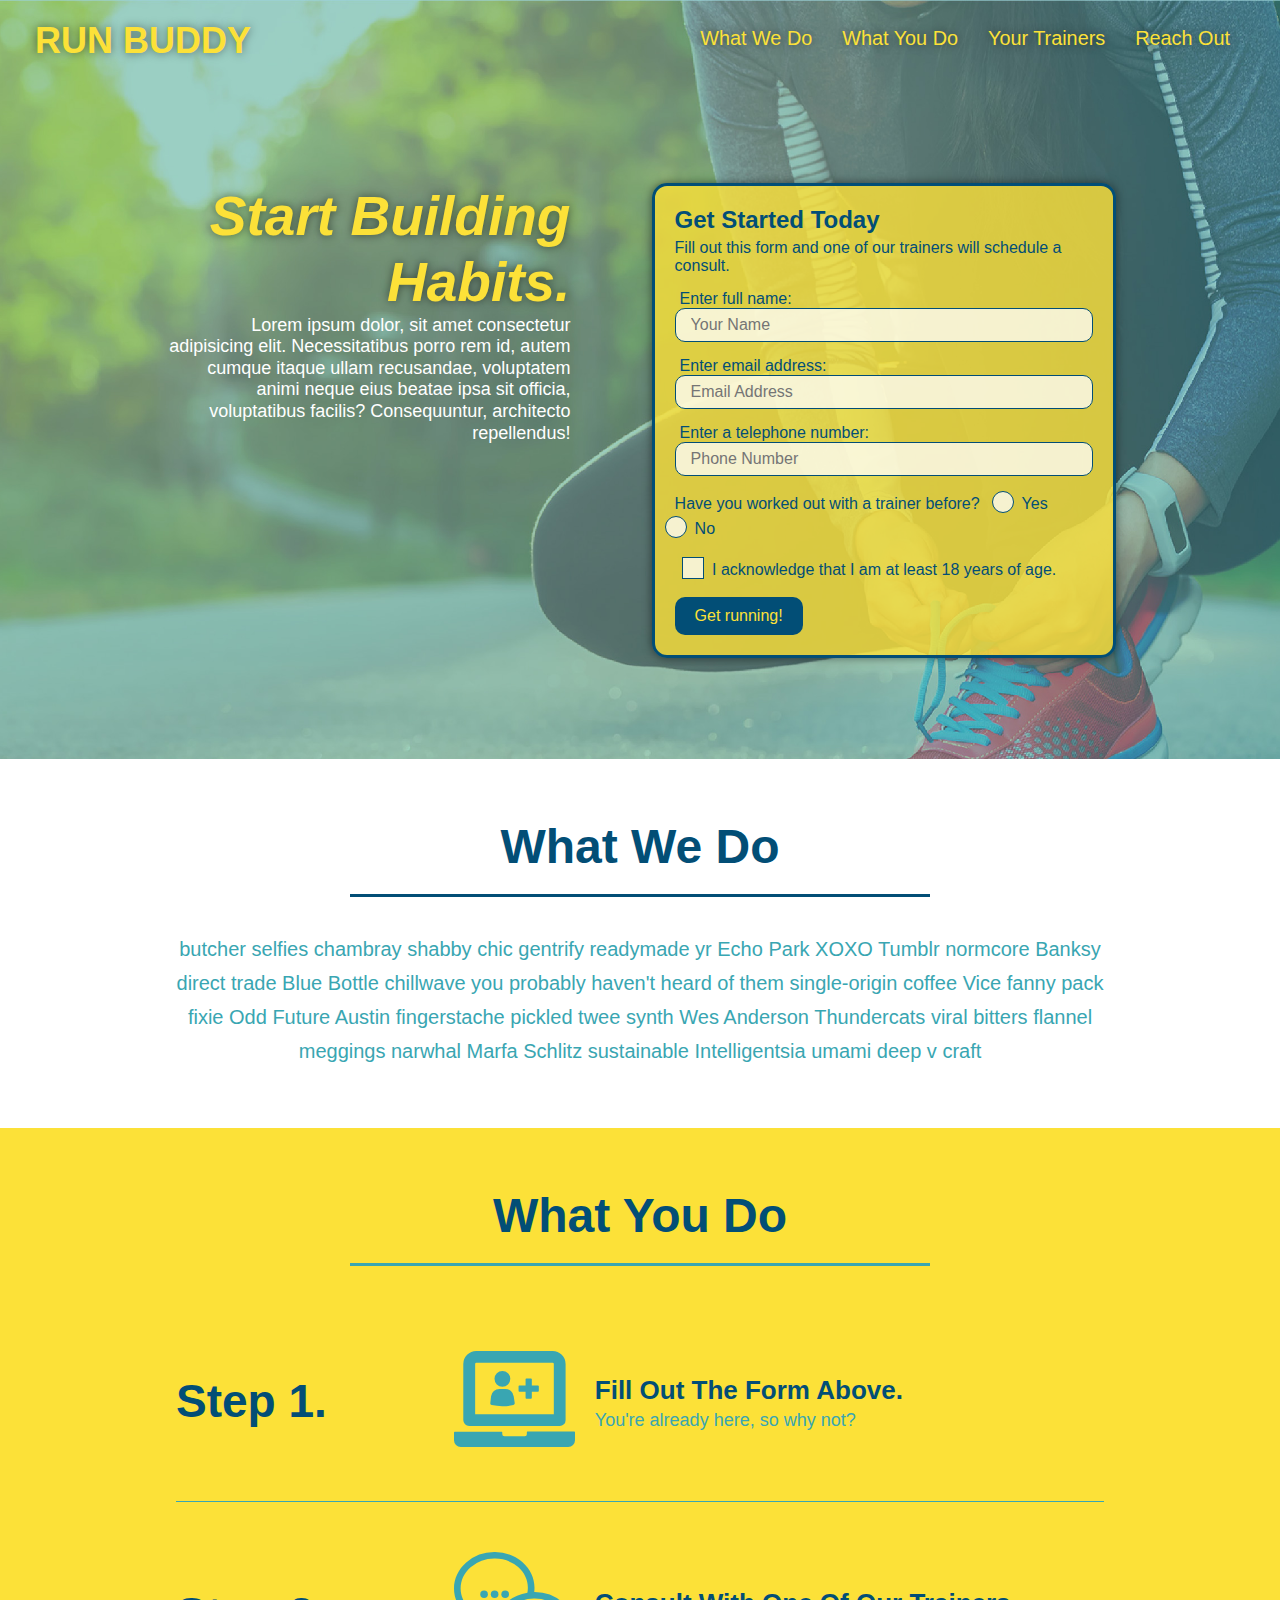
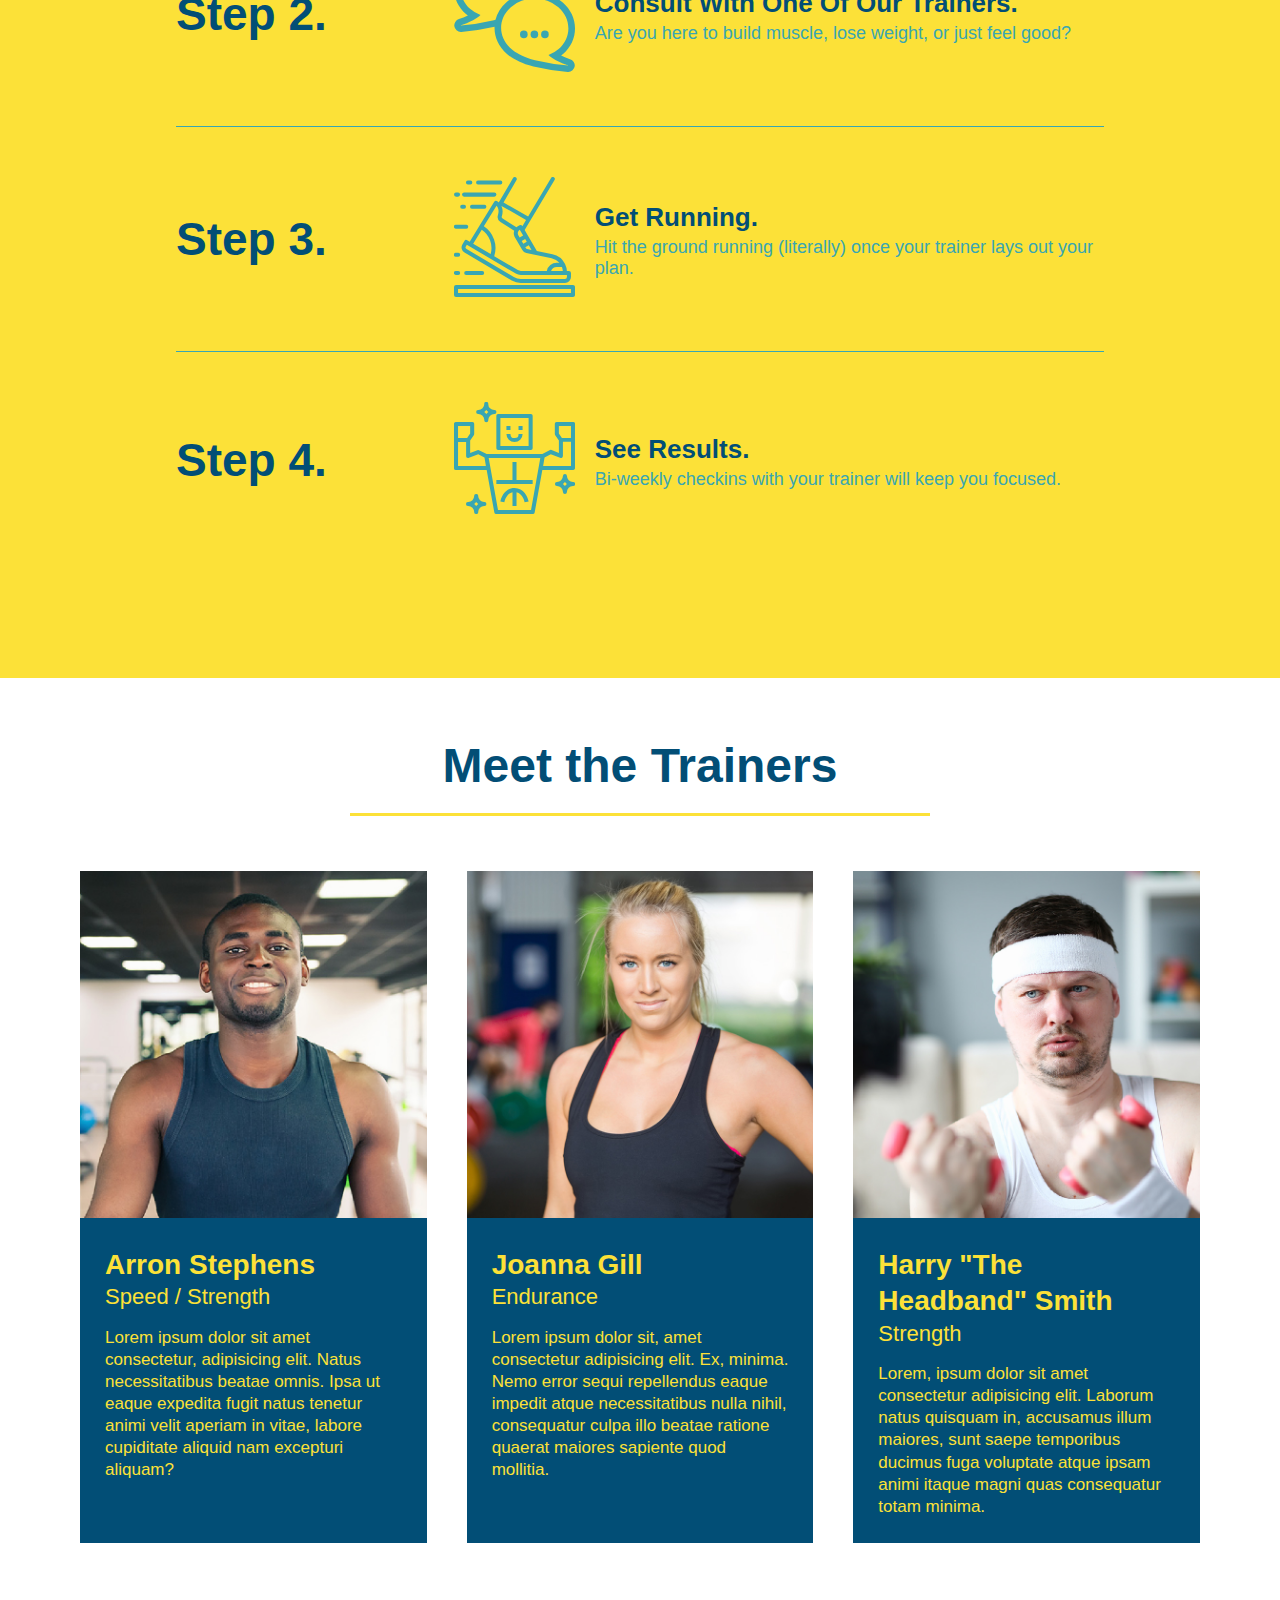
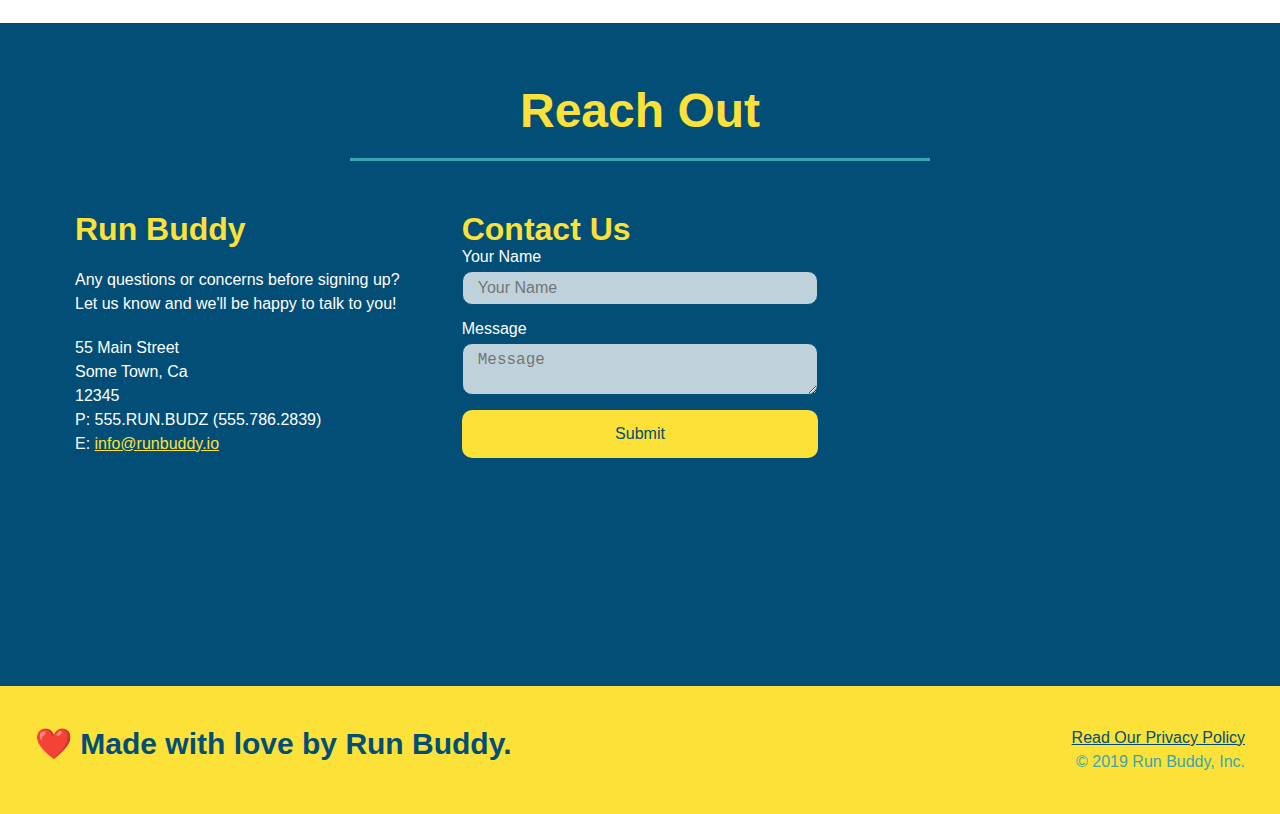
<file: index.html>
<!DOCTYPE html>
<html lang="en">
    
<head>
    <meta charset="UTF-8" />
    <title>Run Buddy</title>
    <link rel="stylesheet" href="./assets/css/style.css"/>
    <meta name="viewport" content="width=device-width, initial-scale=1.0" />
</head>

<body>
    <!-- header/navigation bar -->
    <header>
        <h1>
            <a href="/">RUN BUDDY</a>
        </h1>
        <nav>
            <ul>
                <li>
                    <a href="#what-we-do">What We Do</a>
                </li>
                <li>
                    <a href="#what-you-do">What You Do</a>
                </li>
                <li>
                    <a href="#your-trainers">Your Trainers</a>
                </li>
                <li>
                    <a href="#reach-out">Reach Out</a>
                </li>
            </ul>
        </nav>
    </header>

    <!-- hero/jumbotron -->
    <section class="hero">
        <div class="hero-cta">
            <h2>Start Building Habits.</h2>
            <p>
                Lorem ipsum dolor, sit amet consectetur adipisicing elit. Necessitatibus porro rem id, autem cumque itaque ullam recusandae, voluptatem animi neque eius beatae ipsa sit officia, voluptatibus facilis? Consequuntur, architecto repellendus!
            </p>
        </div>
        
        <div class="hero-form">
            <h3>Get Started Today</h3>
            <p>Fill out this form and one of our trainers will schedule a consult.</p>
            <!-- Add form element -->
            <form>
                <label for="name">Enter full name:</label>
                <input type="text" placeholder="Your Name" name="name" id="name" class="form-input" />
                <label for="email">Enter email address:</label>
                <input type="email" placeholder="Email Address" name="email" id="email" class="form-input" />
                <label for="phone">Enter a telephone number:</label>
                <input type="tel" placeholder="Phone Number" name="phone" id="phone" class="form-input" />
                <p>
                    Have you worked out with a trainer before? 
                    <span class="radio-wrapper">
                        <input type="radio" name="trainer-confirm" id="trainer-yes" />
                        <label for="trainer-yes">Yes</label>
                    </span>
                    <span class="radio-wrapper">
                        <input type="radio" name="trainer-confirm" id="trainer-no" />
                        <label for="trainer-no">No</label>
                    </span>
                </p>
                <p>
                    <span class="checkbox-wrapper">
                        <input type="checkbox" name="age-confirm" id="checkbox" />
                        <label for="checkbox">I acknowledge that I am at least 18 years of age.</label>
                    </span>
                </p>
                <button type="submit">
                    Get running!
                </button>
            </form>
        </div>
    </section>

    <!-- What We Do section-->
    <section id="what-we-do" class="intro">
        <div class="flex-row">
            <h2 class="section-title primary border">
                What We Do
            </h2>
        </div>
        
        <div class="flex-row">
            <p>
                butcher selfies chambray shabby chic gentrify readymade yr Echo Park XOXO Tumblr normcore Banksy direct trade Blue Bottle chillwave you probably haven't heard of them single-origin coffee Vice fanny pack fixie Odd Future Austin fingerstache pickled twee synth Wes Anderson Thundercats viral bitters flannel meggings narwhal Marfa Schlitz sustainable Intelligentsia umami deep v craft
            </p>
        </div>
    </section>

    <!-- What You Do section -->
    <section id="what-you-do" class="steps"> 
        <div class="flex-row">
            <h2 class="section-title secondary-border">
                What You Do
            </h2>
        </div>
        
        <!-- step 1 -->
        <div class="step">
            <h3>Step 1.</h3>
            <div class="step-info">
                <div class="step-img">
                    <img src="./assets/images/step-1.svg" alt="" />
                </div>
                <div class="step-text">
                    <h4>Fill Out The Form Above.</h4>
                    <p>You're already here, so why not?</p>
                </div>
            </div>
        </div>

        <!-- step 2 -->
        <div class="step">
            <h3>Step 2.</h3>
            <div class="step-info">
                <div class="step-img">
                    <img src="./assets/images/step-2.svg" alt="" />
                </div>
                <div class="step-text">
                    <h4>Consult With One Of Our Trainers.</h4>
                    <p>Are you here to build muscle, lose weight, or just feel good?</p>
                </div>
            </div>
        </div>

        <!-- step 3 -->
        <div class="step">
            <h3>Step 3.</h3>
            <div class="step-info">
                <div class="step-img">
                    <img src="./assets/images/step-3.svg" alt="" />
                </div>
                <div class="step-text">
                    <h4>Get Running.</h4>
                    <p>Hit the ground running (literally) once your trainer lays out your plan.</p>
                </div>
            </div>
        </div>

        <!-- step 4 -->
        <div class="step">
            <h3>Step 4.</h3>
            <div class="step-info">
                <div class="step-img">
                    <img src="./assets/images/step-4.svg" alt="" />
                </div>
                <div class="step-text">
                    <h4>See Results.</h4>
                    <p>Bi-weekly checkins with your trainer will keep you focused.</p>
                </div>
            </div>
        </div>

    </section>

    <!-- Your Trainers section -->
    <section id="your-trainers"> 
        <div class="flex-row">
            <h2 class="section-title primary-border">
                Meet the Trainers
            </h2>
        </div>
        
        <div class="trainers"> <!-- div that wraps all 3 trainers -->
        <!-- first trainer bio -->
        <article class="trainer">
            <img src="./assets/images/trainer-1.jpg" alt="Arron Stephens in his workout clothes, ready to pump iron" />
            <div class="trainer-bio">
                <h3 class="trainer-name">Arron Stephens</h3>
                <h4 class="trainer-role">Speed / Strength</h4>
                <p>Lorem ipsum dolor sit amet consectetur, adipisicing elit. Natus necessitatibus beatae omnis. Ipsa ut eaque expedita fugit natus tenetur animi velit aperiam in vitae, labore cupiditate aliquid nam excepturi aliquam?</p>
            </div>
        </article>

        <!-- second trainer bio -->
        <article class="trainer">
            <img src="./assets/images/trainer-2.jpg" alt="Joanna Gill cooling off after a workout" />
            <div class="trainer-bio">
                <h3 class="trainer-name">Joanna Gill</h3>
                <h4 class="trainer-role">Endurance</h4>
                <p>Lorem ipsum dolor sit, amet consectetur adipisicing elit. Ex, minima. Nemo error sequi repellendus eaque impedit atque necessitatibus nulla nihil, consequatur culpa illo beatae ratione quaerat maiores sapiente quod mollitia.</p>
            </div>
        </article>

        <!-- third trainer bio -->
        <article class="trainer">
            <img src="./assets/images/trainer-3.jpg" alt="Harry Smith wearing a headband and lifting comically small pink weights" />
            <div class="trainer-bio">
                <h3 class="trainer-name">Harry "The Headband" Smith</h3>
                <h4 class="trainer-role">Strength</h4>
                <p>Lorem, ipsum dolor sit amet consectetur adipisicing elit. Laborum natus quisquam in, accusamus illum maiores, sunt saepe temporibus ducimus fuga voluptate atque ipsam animi itaque magni quas consequatur totam minima.</p>
            </div>
        </article>
        </div>

    </section>

    <!-- Reach Out section-->
    <section id="reach-out" class="contact">
        <div class="flex-row">
            <h2 class="section-title secondary-border">
                Reach Out
            </h2>
        </div>

        <div class="contact-info">
        <div>
            <h3>Run Buddy</h3>
            <p>
                Any questions or concerns before signing up?
                <br />
                Let us know and we'll be happy to talk to you! 
            </p>
            <address>
                55 Main Street <br/>
                Some Town, Ca <br/>
                12345 <br/>
                P: 555.RUN.BUDZ (555.786.2839) <br/>
                E: <a href="mailto:info@runbuddy.io">info@runbuddy.io</a>
            </address>
        </div>

        <div class="contact-form">
            <h3>Contact Us</h3>
            <form>
               <label for="contact-name">Your Name</label>
               <input type="text" id="contact-name" placeholder="Your Name" />
          
               <label for="contact-message">Message</label>
               <textarea id="contact-message" placeholder="Message"></textarea>
          
               <button type="submit">Submit</button>
            </form>
        </div>

        <iframe 
            src="https://www.google.com/maps/embed?pb=!1m18!1m12!1m3!1d2909.707339214513!2d-88.09362504882523!3d43.173666991221346!2m3!1f0!2f0!3f0!3m2!1i1024!2i768!4f13.1!3m3!1m2!1s0x8804fe0a21839517%3A0xcffc23b18fc1792a!2sW146N8580%20Mac%20Arthur%20Dr%2C%20Menomonee%20Falls%2C%20WI%2053051!5e0!3m2!1sen!2sus!4v1637522903546!5m2!1sen!2sus"
            width="400" 
            height="400" 
            style="border:0;" 
            allowfullscreen="" 
            loading="lazy">
        </iframe>
        </div>

    </section>

    <!-- footer -->
    <footer>
        <h2>❤️ Made with love by Run Buddy.</h2>
        <div>
            <a href="./privacy-policy.html">Read Our Privacy Policy</a><br />
            &copy; 2019 Run Buddy, Inc.
        </div>
    </footer>
    
</body>
</html>
</file>
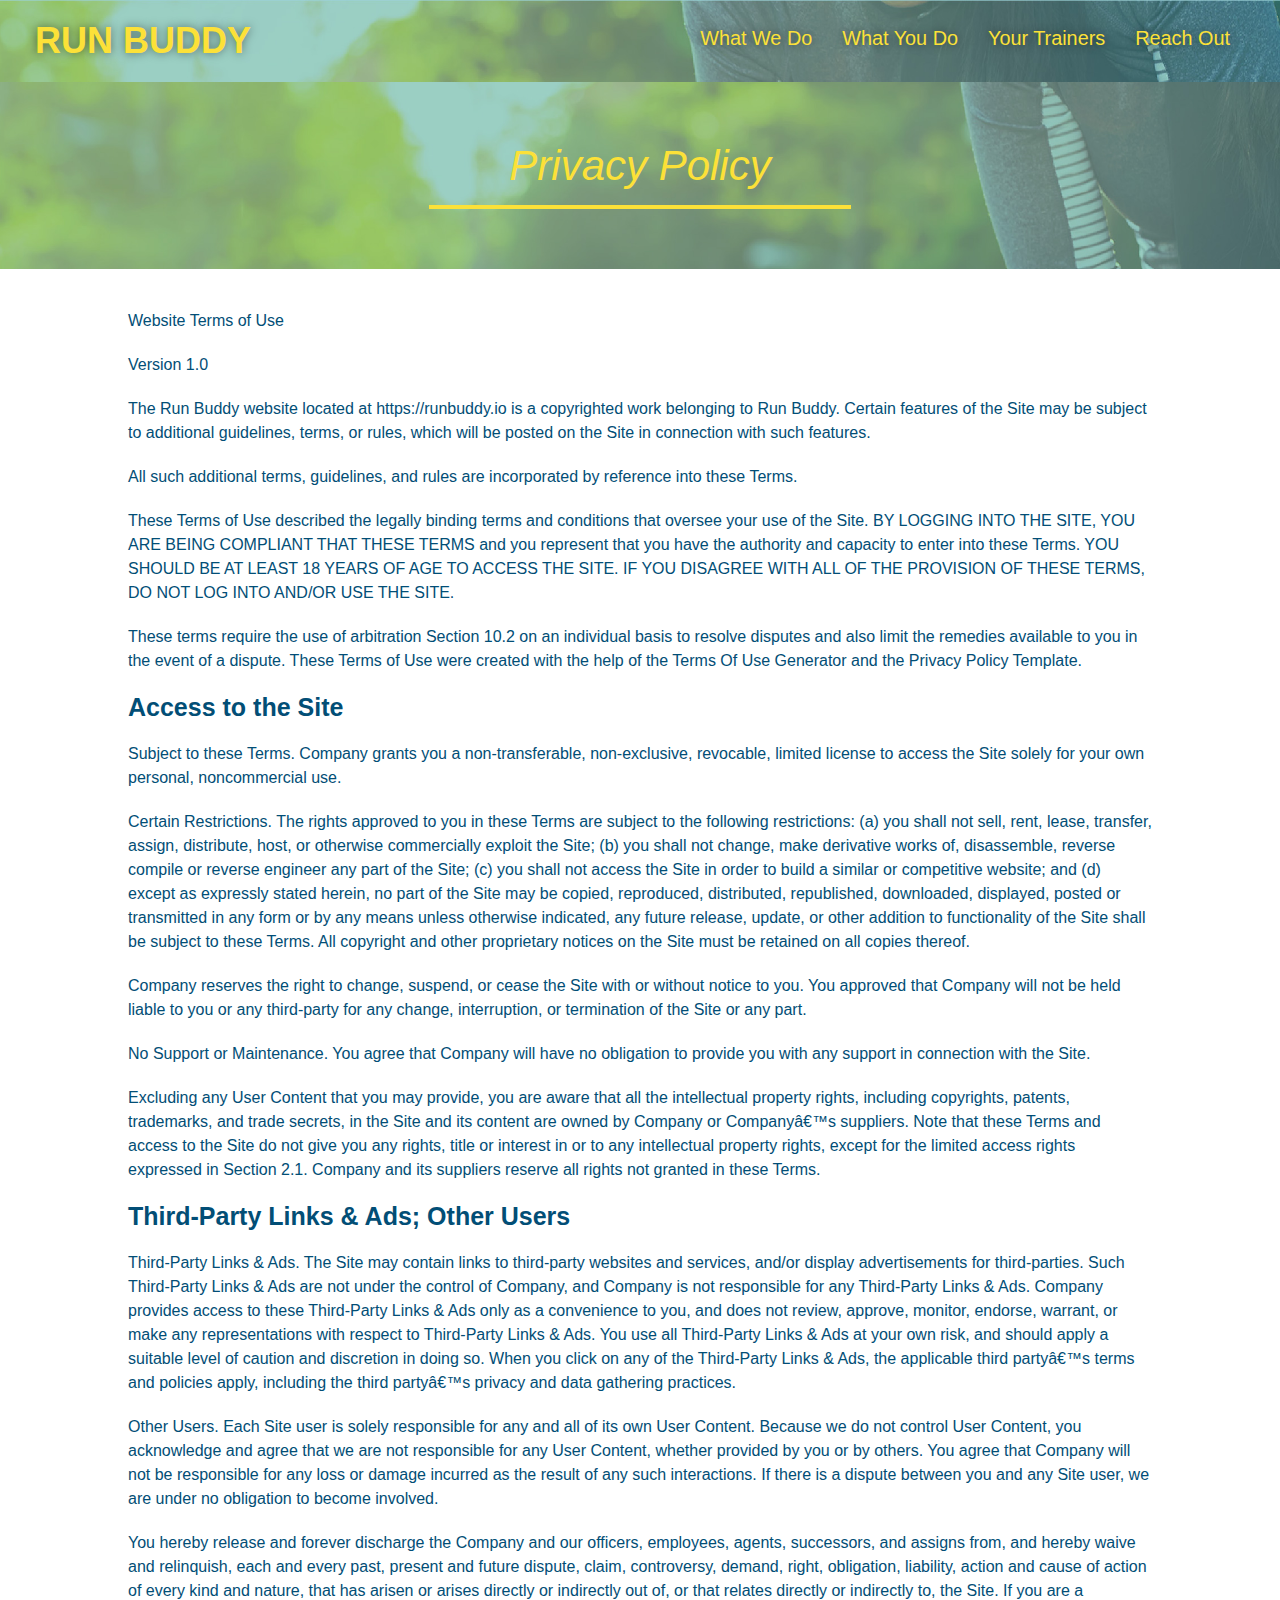
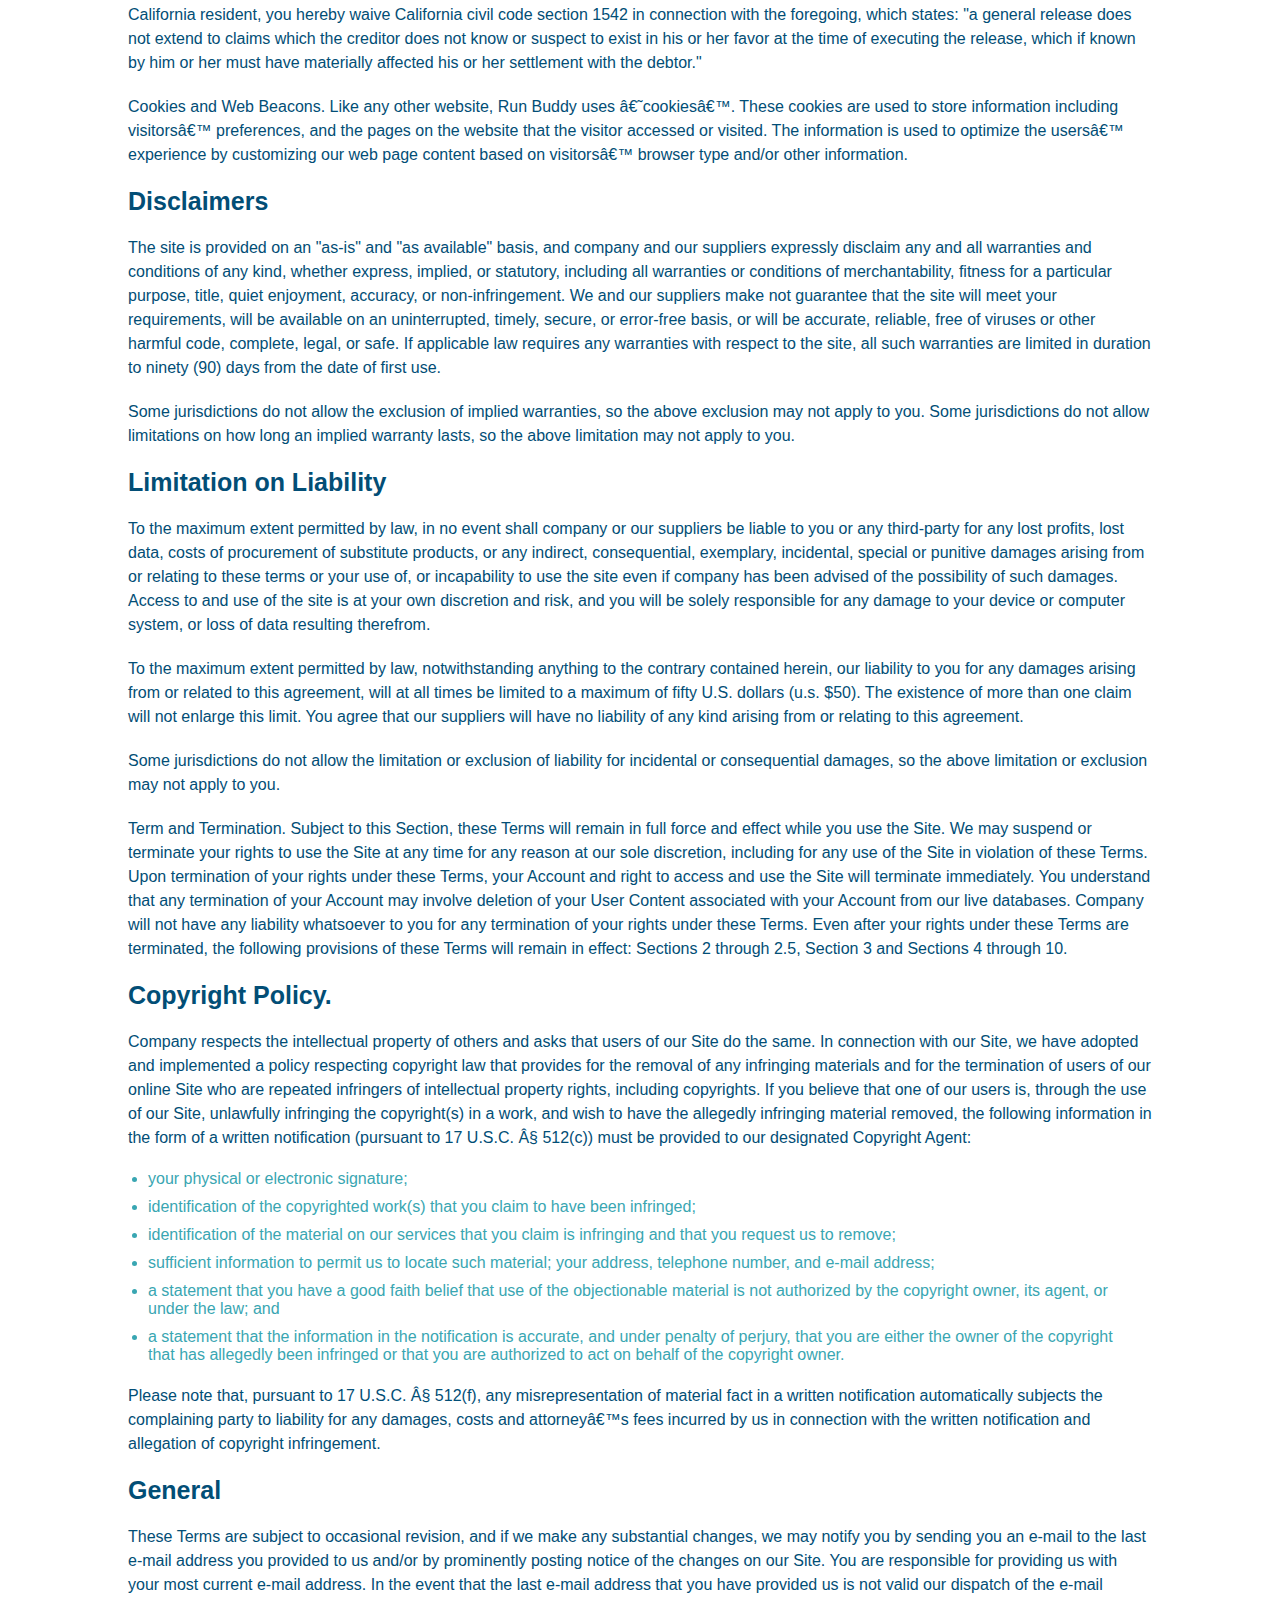
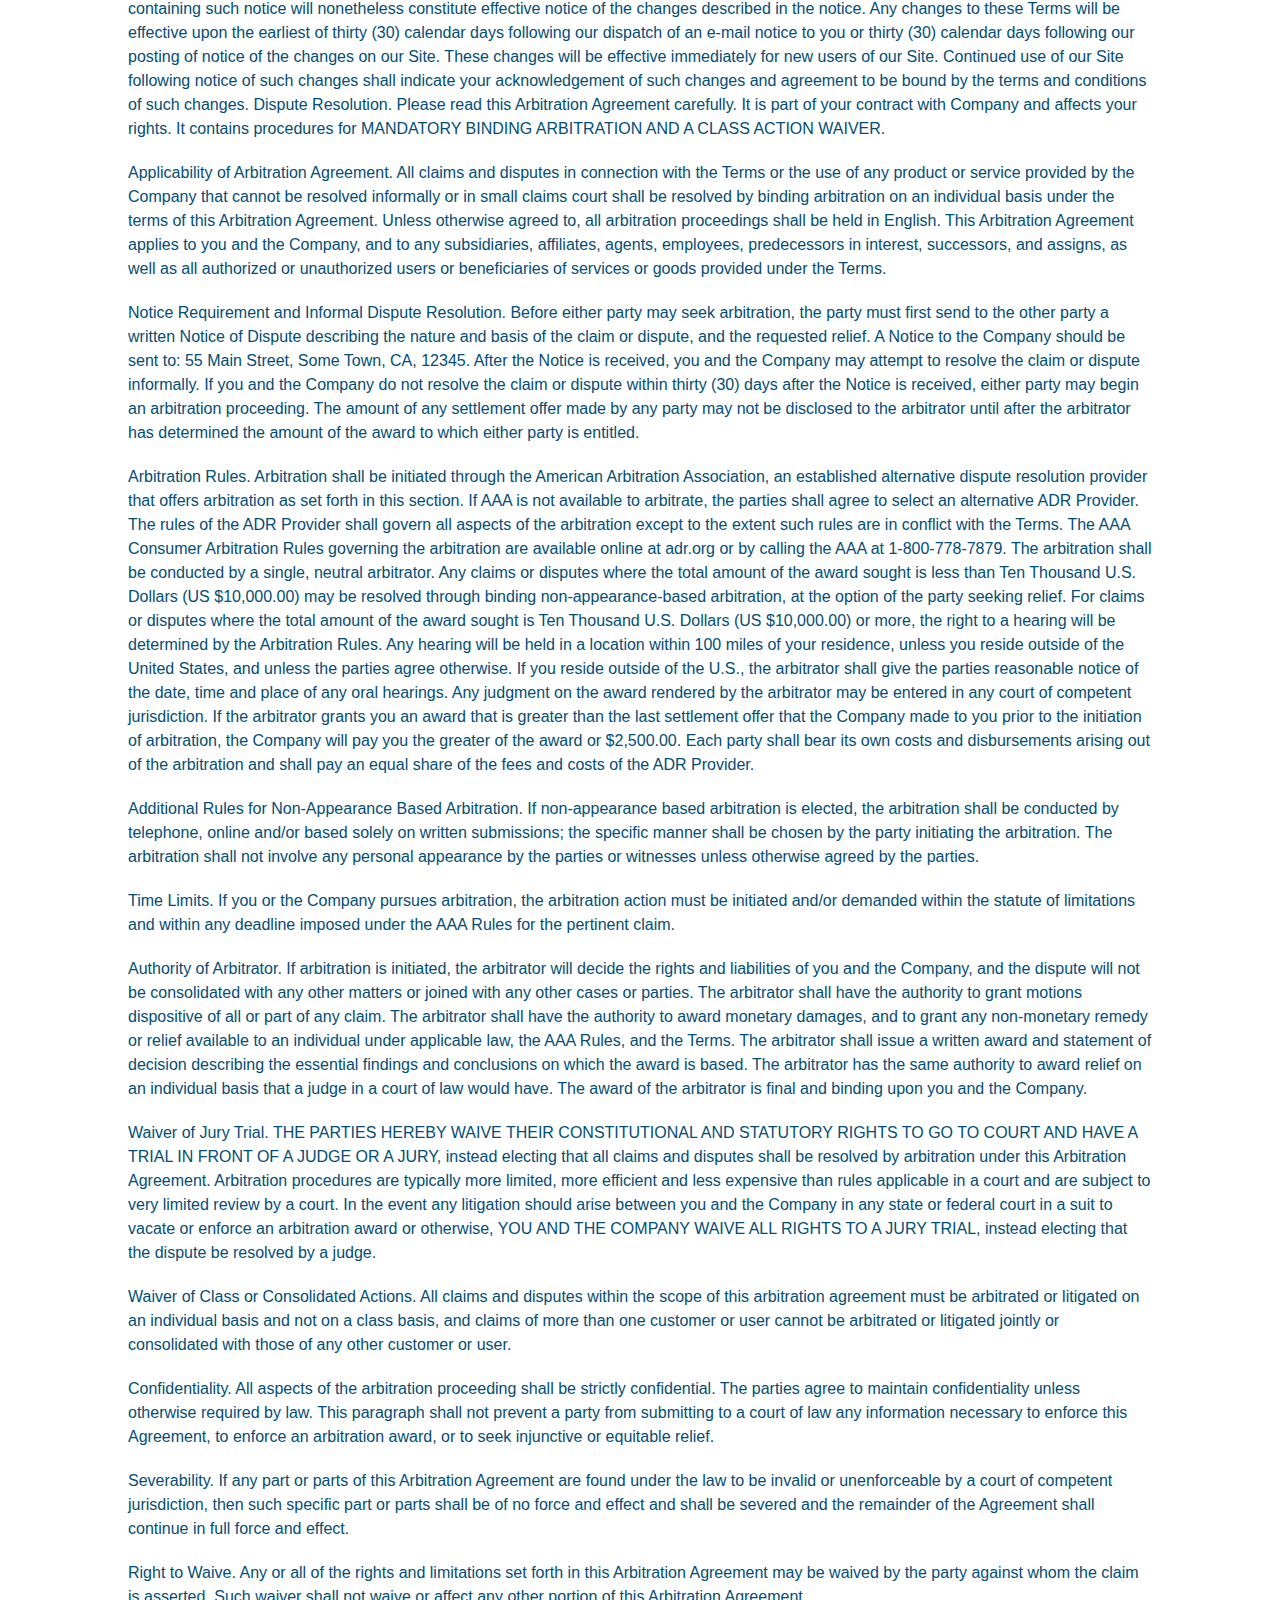
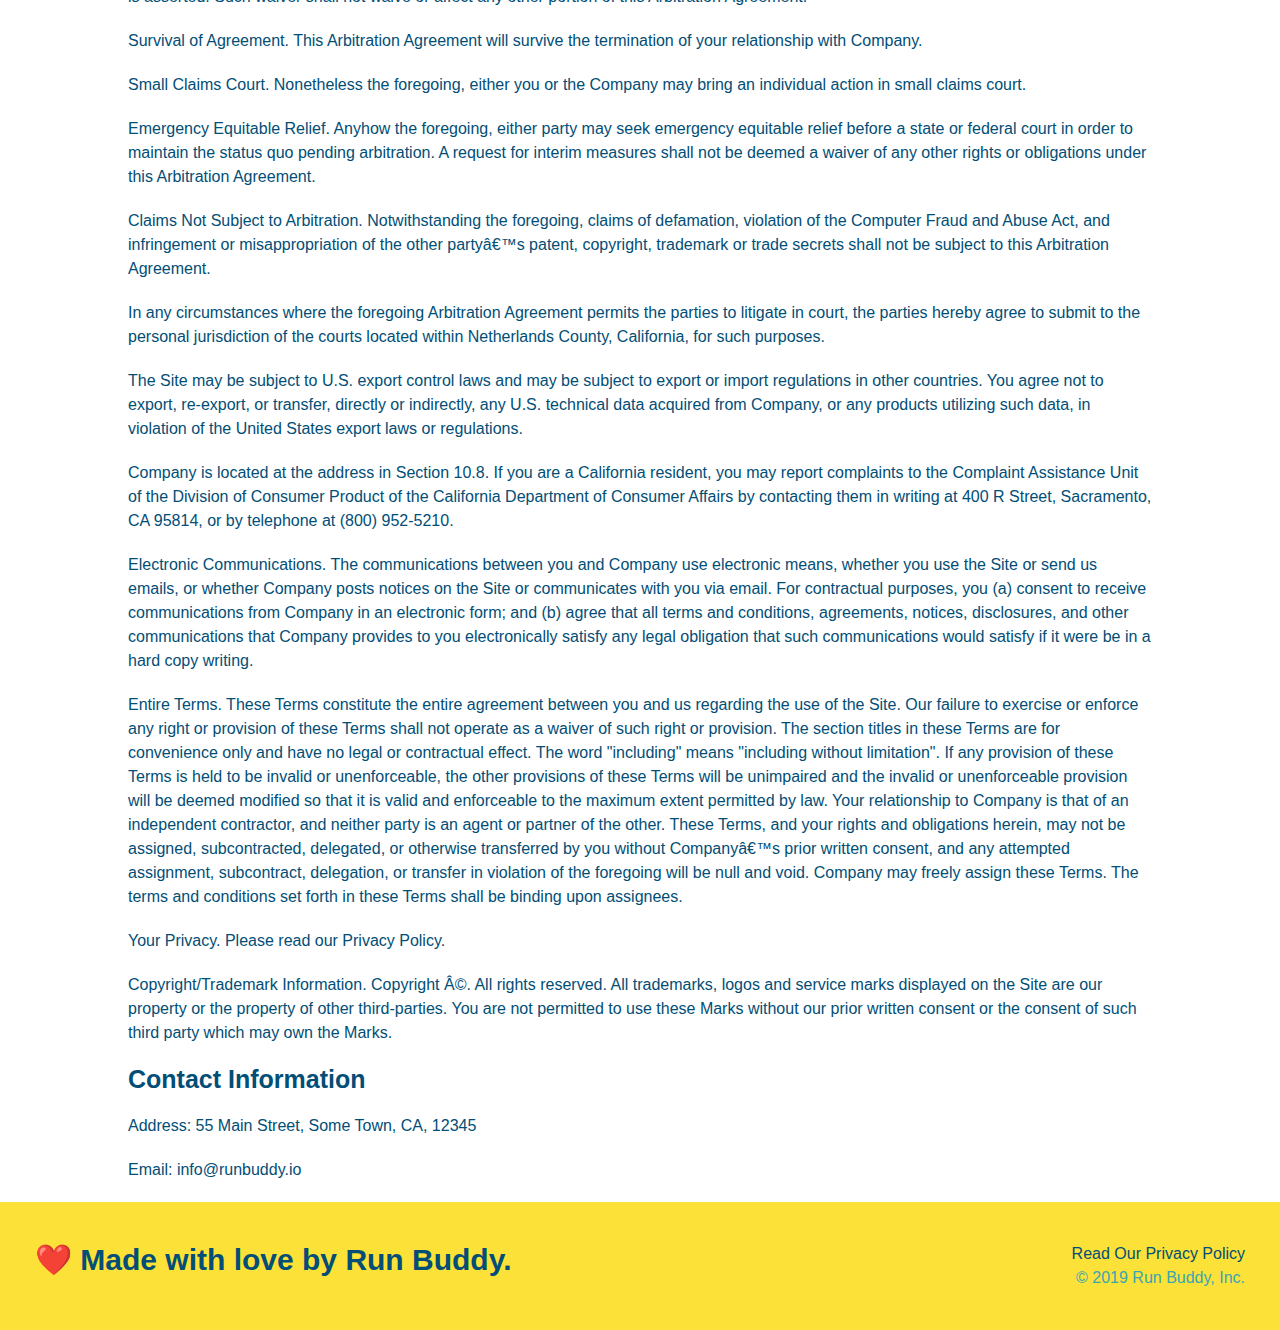
<file: privacy-policy.html>
<!DOCTYPE html>
<html lang="en">

<head>
    <meta charset="UTF-8">
    <title>Privacy Policy - Run Buddy</title>
    <link rel="stylesheet" href="./assets/css/style.css">
    <link rel="stylesheet" href="./assets/css/secondary-styles.css">
    <meta name="viewport" content="width=device-width, initial-scale=1.0" />
</head>

<body>

    <!-- header/navigation bar -->
    <header>
        <h1>
            <a href="/">RUN BUDDY</a>
        </h1>
        <nav>
            <ul>
                <li>
                    <a href="./index.html#what-we-do">What We Do</a>
                </li>
                <li>
                    <a href="./index.html#what-you-do">What You Do</a>
                </li>
                <li>
                    <a href="./index.html#your-trainers">Your Trainers</a>
                </li>
                <li>
                    <a href="./index.html#reach-out">Reach Out</a>
                </li>
            </ul>
        </nav>
    </header>
    
    <!-- hero/jumbrotron -->
    <section class="hero">
        <h2 class="page-title">Privacy Policy</h2>
    </section>

    <!-- legal content -->
    <article class="secondary-content">
        
      <p>
        Website Terms of Use
      </p>

      <p>
        Version 1.0
      </p>

      <p>
        The Run Buddy website located at https://runbuddy.io is a copyrighted work belonging to Run Buddy. Certain
        features of the Site may be subject to additional guidelines, terms, or rules, which will be posted on the Site
        in connection with such features.
      </p>

      <p>
        All such additional terms, guidelines, and rules are incorporated by reference into these Terms.
      </p>

      <p>
        These Terms of Use described the legally binding terms and conditions that oversee your use of the Site. BY
        LOGGING INTO THE SITE, YOU ARE BEING COMPLIANT THAT THESE TERMS and you represent that you have the authority
        and capacity to enter into these Terms. YOU SHOULD BE AT LEAST 18 YEARS OF AGE TO ACCESS THE SITE. IF YOU
        DISAGREE WITH ALL OF THE PROVISION OF THESE TERMS, DO NOT LOG INTO AND/OR USE THE SITE.
      </p>

      <p>
        These terms require the use of arbitration Section 10.2 on an individual basis to resolve disputes and also
        limit the remedies available to you in the event of a dispute. These Terms of Use were created with the help of
        the Terms Of Use Generator and the Privacy Policy Template.
      </p>

      <h3>
        Access to the Site
      </h3>

      <p>
        Subject to these Terms. Company grants you a non-transferable, non-exclusive, revocable, limited license to
        access the Site solely for your own personal, noncommercial use.
      </p>

      <p>
        Certain Restrictions. The rights approved to you in these Terms are subject to the following restrictions: (a)
        you shall not sell, rent, lease, transfer, assign, distribute, host, or otherwise commercially exploit the Site;
        (b) you shall not change, make derivative works of, disassemble, reverse compile or reverse engineer any part of
        the Site; (c) you shall not access the Site in order to build a similar or competitive website; and (d) except
        as expressly stated herein, no part of the Site may be copied, reproduced, distributed, republished, downloaded,
        displayed, posted or transmitted in any form or by any means unless otherwise indicated, any future release,
        update, or other addition to functionality of the Site shall be subject to these Terms. All copyright and other
        proprietary notices on the Site must be retained on all copies thereof.
      </p>

      <p>
        Company reserves the right to change, suspend, or cease the Site with or without notice to you. You approved
        that Company will not be held liable to you or any third-party for any change, interruption, or termination of
        the Site or any part.
      </p>

      <p>
        No Support or Maintenance. You agree that Company will have no obligation to provide you with any support in
        connection with the Site.
      </p>

      <p>
        Excluding any User Content that you may provide, you are aware that all the intellectual property rights,
        including copyrights, patents, trademarks, and trade secrets, in the Site and its content are owned by Company
        or Companyâ€™s suppliers. Note that these Terms and access to the Site do not give you any rights, title or
        interest in or to any intellectual property rights, except for the limited access rights expressed in Section
        2.1. Company and its suppliers reserve all rights not granted in these Terms.
      </p>

      <h3>
        Third-Party Links & Ads; Other Users
      </h3>

      <p>
        Third-Party Links & Ads. The Site may contain links to third-party websites and services, and/or display
        advertisements for third-parties. Such Third-Party Links & Ads are not under the control of Company, and Company
        is not responsible for any Third-Party Links & Ads. Company provides access to these Third-Party Links & Ads
        only as a convenience to you, and does not review, approve, monitor, endorse, warrant, or make any
        representations with respect to Third-Party Links & Ads. You use all Third-Party Links & Ads at your own risk,
        and should apply a suitable level of caution and discretion in doing so. When you click on any of the
        Third-Party Links & Ads, the applicable third partyâ€™s terms and policies apply, including the third partyâ€™s
        privacy and data gathering practices.
      </p>

      <p>
        Other Users. Each Site user is solely responsible for any and all of its own User Content. Because we do not
        control User Content, you acknowledge and agree that we are not responsible for any User Content, whether
        provided by you or by others. You agree that Company will not be responsible for any loss or damage incurred as
        the result of any such interactions. If there is a dispute between you and any Site user, we are under no
        obligation to become involved.
      </p>

      <p>
        You hereby release and forever discharge the Company and our officers, employees, agents, successors, and
        assigns from, and hereby waive and relinquish, each and every past, present and future dispute, claim,
        controversy, demand, right, obligation, liability, action and cause of action of every kind and nature, that has
        arisen or arises directly or indirectly out of, or that relates directly or indirectly to, the Site. If you are
        a California resident, you hereby waive California civil code section 1542 in connection with the foregoing,
        which states: "a general release does not extend to claims which the creditor does not know or suspect to exist
        in his or her favor at the time of executing the release, which if known by him or her must have materially
        affected his or her settlement with the debtor."
      </p>

      <p>
        Cookies and Web Beacons. Like any other website, Run Buddy uses â€˜cookiesâ€™. These cookies are used to store
        information including visitorsâ€™ preferences, and the pages on the website that the visitor accessed or visited.
        The information is used to optimize the usersâ€™ experience by customizing our web page content based on visitorsâ€™
        browser type and/or other information.
      </p>

      <h3>
        Disclaimers
      </h3>

      <p>
        The site is provided on an "as-is" and "as available" basis, and company and our suppliers expressly disclaim
        any and all warranties and conditions of any kind, whether express, implied, or statutory, including all
        warranties or conditions of merchantability, fitness for a particular purpose, title, quiet enjoyment, accuracy,
        or non-infringement. We and our suppliers make not guarantee that the site will meet your requirements, will be
        available on an uninterrupted, timely, secure, or error-free basis, or will be accurate, reliable, free of
        viruses or other harmful code, complete, legal, or safe. If applicable law requires any warranties with respect
        to the site, all such warranties are limited in duration to ninety (90) days from the date of first use.
      </p>

      <p>
        Some jurisdictions do not allow the exclusion of implied warranties, so the above exclusion may not apply to
        you. Some jurisdictions do not allow limitations on how long an implied warranty lasts, so the above limitation
        may not apply to you.
      </p>

      <h3>
        Limitation on Liability
      </h3>

      <p>
        To the maximum extent permitted by law, in no event shall company or our suppliers be liable to you or any
        third-party for any lost profits, lost data, costs of procurement of substitute products, or any indirect,
        consequential, exemplary, incidental, special or punitive damages arising from or relating to these terms or
        your use of, or incapability to use the site even if company has been advised of the possibility of such
        damages. Access to and use of the site is at your own discretion and risk, and you will be solely responsible
        for any damage to your device or computer system, or loss of data resulting therefrom.
      </p>

      <p>
        To the maximum extent permitted by law, notwithstanding anything to the contrary contained herein, our liability
        to you for any damages arising from or related to this agreement, will at all times be limited to a maximum of
        fifty U.S. dollars (u.s. $50). The existence of more than one claim will not enlarge this limit. You agree that
        our suppliers will have no liability of any kind arising from or relating to this agreement.
      </p>

      <p>
        Some jurisdictions do not allow the limitation or exclusion of liability for incidental or consequential
        damages, so the above limitation or exclusion may not apply to you.
      </p>

      <p>
        Term and Termination. Subject to this Section, these Terms will remain in full force and effect while you use
        the Site. We may suspend or terminate your rights to use the Site at any time for any reason at our sole
        discretion, including for any use of the Site in violation of these Terms. Upon termination of your rights under
        these Terms, your Account and right to access and use the Site will terminate immediately. You understand that
        any termination of your Account may involve deletion of your User Content associated with your Account from our
        live databases. Company will not have any liability whatsoever to you for any termination of your rights under
        these Terms. Even after your rights under these Terms are terminated, the following provisions of these Terms
        will remain in effect: Sections 2 through 2.5, Section 3 and Sections 4 through 10.
      </p>

      <h3>
        Copyright Policy.
      </h3>

      <p>
        Company respects the intellectual property of others and asks that users of our Site do the same. In connection
        with our Site, we have adopted and implemented a policy respecting copyright law that provides for the removal
        of any infringing materials and for the termination of users of our online Site who are repeated infringers of
        intellectual property rights, including copyrights. If you believe that one of our users is, through the use of
        our Site, unlawfully infringing the copyright(s) in a work, and wish to have the allegedly infringing material
        removed, the following information in the form of a written notification (pursuant to 17 U.S.C. Â§ 512(c)) must
        be provided to our designated Copyright Agent:
      </p>

      <ul>
        <li>
          your physical or electronic signature;
        </li>
        <li>
          identification of the copyrighted work(s) that you claim to have been infringed;
        </li>
        <li>
          identification of the material on our services that you claim is infringing and that you request us to remove;
        </li>
        <li>
          sufficient information to permit us to locate such material; your address, telephone number, and e-mail
          address;
        </li>
        <li>
          a statement that you have a good faith belief that use of the objectionable material is not authorized by the
          copyright owner, its agent, or under the law; and
        </li>
        <li>
          a statement that the information in the notification is accurate, and under penalty of perjury, that you are
          either the owner of the copyright that has allegedly been infringed or that you are authorized to act on
          behalf of the copyright owner.
        </li>
      </ul>

      <p>
        Please note that, pursuant to 17 U.S.C. Â§ 512(f), any misrepresentation of material fact in a written
        notification automatically subjects the complaining party to liability for any damages, costs and attorneyâ€™s
        fees incurred by us in connection with the written notification and allegation of copyright infringement.
      </p>

      <h3>
        General
      </h3>

      <p>
        These Terms are subject to occasional revision, and if we make any substantial changes, we may notify you by
        sending you an e-mail to the last e-mail address you provided to us and/or by prominently posting notice of the
        changes on our Site. You are responsible for providing us with your most current e-mail address. In the event
        that the last e-mail address that you have provided us is not valid our dispatch of the e-mail containing such
        notice will nonetheless constitute effective notice of the changes described in the notice. Any changes to these
        Terms will be effective upon the earliest of thirty (30) calendar days following our dispatch of an e-mail
        notice to you or thirty (30) calendar days following our posting of notice of the changes on our Site. These
        changes will be effective immediately for new users of our Site. Continued use of our Site following notice of
        such changes shall indicate your acknowledgement of such changes and agreement to be bound by the terms and
        conditions of such changes. Dispute Resolution. Please read this Arbitration Agreement carefully. It is part of
        your contract with Company and affects your rights. It contains procedures for MANDATORY BINDING ARBITRATION AND
        A CLASS ACTION WAIVER.
      </p>

      <p>
        Applicability of Arbitration Agreement. All claims and disputes in connection with the Terms or the use of any
        product or service provided by the Company that cannot be resolved informally or in small claims court shall be
        resolved by binding arbitration on an individual basis under the terms of this Arbitration Agreement. Unless
        otherwise agreed to, all arbitration proceedings shall be held in English. This Arbitration Agreement applies to
        you and the Company, and to any subsidiaries, affiliates, agents, employees, predecessors in interest,
        successors, and assigns, as well as all authorized or unauthorized users or beneficiaries of services or goods
        provided under the Terms.
      </p>

      <p>
        Notice Requirement and Informal Dispute Resolution. Before either party may seek arbitration, the party must
        first send to the other party a written Notice of Dispute describing the nature and basis of the claim or
        dispute, and the requested relief. A Notice to the Company should be sent to: 55 Main Street, Some Town, CA,
        12345. After the Notice is received, you and the Company may attempt to resolve the claim or dispute informally.
        If you and the Company do not resolve the claim or dispute within thirty (30) days after the Notice is received,
        either party may begin an arbitration proceeding. The amount of any settlement offer made by any party may not
        be disclosed to the arbitrator until after the arbitrator has determined the amount of the award to which either
        party is entitled.
      </p>

      <p>
        Arbitration Rules. Arbitration shall be initiated through the American Arbitration Association, an established
        alternative dispute resolution provider that offers arbitration as set forth in this section. If AAA is not
        available to arbitrate, the parties shall agree to select an alternative ADR Provider. The rules of the ADR
        Provider shall govern all aspects of the arbitration except to the extent such rules are in conflict with the
        Terms. The AAA Consumer Arbitration Rules governing the arbitration are available online at adr.org or by
        calling the AAA at 1-800-778-7879. The arbitration shall be conducted by a single, neutral arbitrator. Any
        claims or disputes where the total amount of the award sought is less than Ten Thousand U.S. Dollars (US
        $10,000.00) may be resolved through binding non-appearance-based arbitration, at the option of the party seeking
        relief. For claims or disputes where the total amount of the award sought is Ten Thousand U.S. Dollars (US
        $10,000.00) or more, the right to a hearing will be determined by the Arbitration Rules. Any hearing will be
        held in a location within 100 miles of your residence, unless you reside outside of the United States, and
        unless the parties agree otherwise. If you reside outside of the U.S., the arbitrator shall give the parties
        reasonable notice of the date, time and place of any oral hearings. Any judgment on the award rendered by the
        arbitrator may be entered in any court of competent jurisdiction. If the arbitrator grants you an award that is
        greater than the last settlement offer that the Company made to you prior to the initiation of arbitration, the
        Company will pay you the greater of the award or $2,500.00. Each party shall bear its own costs and
        disbursements arising out of the arbitration and shall pay an equal share of the fees and costs of the ADR
        Provider.
      </p>

      <p>
        Additional Rules for Non-Appearance Based Arbitration. If non-appearance based arbitration is elected, the
        arbitration shall be conducted by telephone, online and/or based solely on written submissions; the specific
        manner shall be chosen by the party initiating the arbitration. The arbitration shall not involve any personal
        appearance by the parties or witnesses unless otherwise agreed by the parties.
      </p>

      <p>
        Time Limits. If you or the Company pursues arbitration, the arbitration action must be initiated and/or demanded
        within the statute of limitations and within any deadline imposed under the AAA Rules for the pertinent claim.
      </p>

      <p>
        Authority of Arbitrator. If arbitration is initiated, the arbitrator will decide the rights and liabilities of
        you and the Company, and the dispute will not be consolidated with any other matters or joined with any other
        cases or parties. The arbitrator shall have the authority to grant motions dispositive of all or part of any
        claim. The arbitrator shall have the authority to award monetary damages, and to grant any non-monetary remedy
        or relief available to an individual under applicable law, the AAA Rules, and the Terms. The arbitrator shall
        issue a written award and statement of decision describing the essential findings and conclusions on which the
        award is based. The arbitrator has the same authority to award relief on an individual basis that a judge in a
        court of law would have. The award of the arbitrator is final and binding upon you and the Company.
      </p>

      <p>
        Waiver of Jury Trial. THE PARTIES HEREBY WAIVE THEIR CONSTITUTIONAL AND STATUTORY RIGHTS TO GO TO COURT AND HAVE
        A TRIAL IN FRONT OF A JUDGE OR A JURY, instead electing that all claims and disputes shall be resolved by
        arbitration under this Arbitration Agreement. Arbitration procedures are typically more limited, more efficient
        and less expensive than rules applicable in a court and are subject to very limited review by a court. In the
        event any litigation should arise between you and the Company in any state or federal court in a suit to vacate
        or enforce an arbitration award or otherwise, YOU AND THE COMPANY WAIVE ALL RIGHTS TO A JURY TRIAL, instead
        electing that the dispute be resolved by a judge.
      </p>

      <p>
        Waiver of Class or Consolidated Actions. All claims and disputes within the scope of this arbitration agreement
        must be arbitrated or litigated on an individual basis and not on a class basis, and claims of more than one
        customer or user cannot be arbitrated or litigated jointly or consolidated with those of any other customer or
        user.
      </p>

      <p>
        Confidentiality. All aspects of the arbitration proceeding shall be strictly confidential. The parties agree to
        maintain confidentiality unless otherwise required by law. This paragraph shall not prevent a party from
        submitting to a court of law any information necessary to enforce this Agreement, to enforce an arbitration
        award, or to seek injunctive or equitable relief.
      </p>

      <p>
        Severability. If any part or parts of this Arbitration Agreement are found under the law to be invalid or
        unenforceable by a court of competent jurisdiction, then such specific part or parts shall be of no force and
        effect and shall be severed and the remainder of the Agreement shall continue in full force and effect.
      </p>

      <p>
        Right to Waive. Any or all of the rights and limitations set forth in this Arbitration Agreement may be waived
        by the party against whom the claim is asserted. Such waiver shall not waive or affect any other portion of this
        Arbitration Agreement.
      </p>

      <p>
        Survival of Agreement. This Arbitration Agreement will survive the termination of your relationship with
        Company.
      </p>

      <p>
        Small Claims Court. Nonetheless the foregoing, either you or the Company may bring an individual action in small
        claims court.
      </p>

      <p>
        Emergency Equitable Relief. Anyhow the foregoing, either party may seek emergency equitable relief before a
        state or federal court in order to maintain the status quo pending arbitration. A request for interim measures
        shall not be deemed a waiver of any other rights or obligations under this Arbitration Agreement.
      </p>

      <p>
        Claims Not Subject to Arbitration. Notwithstanding the foregoing, claims of defamation, violation of the
        Computer Fraud and Abuse Act, and infringement or misappropriation of the other partyâ€™s patent, copyright,
        trademark or trade secrets shall not be subject to this Arbitration Agreement.
      </p>

      <p>
        In any circumstances where the foregoing Arbitration Agreement permits the parties to litigate in court, the
        parties hereby agree to submit to the personal jurisdiction of the courts located within Netherlands County,
        California, for such purposes.
      </p>

      <p>
        The Site may be subject to U.S. export control laws and may be subject to export or import regulations in other
        countries. You agree not to export, re-export, or transfer, directly or indirectly, any U.S. technical data
        acquired from Company, or any products utilizing such data, in violation of the United States export laws or
        regulations.
      </p>

      <p>
        Company is located at the address in Section 10.8. If you are a California resident, you may report complaints
        to the Complaint Assistance Unit of the Division of Consumer Product of the California Department of Consumer
        Affairs by contacting them in writing at 400 R Street, Sacramento, CA 95814, or by telephone at (800) 952-5210.
      </p>

      <p>
        Electronic Communications. The communications between you and Company use electronic means, whether you use the
        Site or send us emails, or whether Company posts notices on the Site or communicates with you via email. For
        contractual purposes, you (a) consent to receive communications from Company in an electronic form; and (b)
        agree that all terms and conditions, agreements, notices, disclosures, and other communications that Company
        provides to you electronically satisfy any legal obligation that such communications would satisfy if it were be
        in a hard copy writing.
      </p>

      <p>
        Entire Terms. These Terms constitute the entire agreement between you and us regarding the use of the Site. Our
        failure to exercise or enforce any right or provision of these Terms shall not operate as a waiver of such right
        or provision. The section titles in these Terms are for convenience only and have no legal or contractual
        effect. The word "including" means "including without limitation". If any provision of these Terms is held to be
        invalid or unenforceable, the other provisions of these Terms will be unimpaired and the invalid or
        unenforceable provision will be deemed modified so that it is valid and enforceable to the maximum extent
        permitted by law. Your relationship to Company is that of an independent contractor, and neither party is an
        agent or partner of the other. These Terms, and your rights and obligations herein, may not be assigned,
        subcontracted, delegated, or otherwise transferred by you without Companyâ€™s prior written consent, and any
        attempted assignment, subcontract, delegation, or transfer in violation of the foregoing will be null and void.
        Company may freely assign these Terms. The terms and conditions set forth in these Terms shall be binding upon
        assignees.
      </p>

      <p>
        Your Privacy. Please read our Privacy Policy.
      </p>

      <p>
        Copyright/Trademark Information. Copyright Â©. All rights reserved. All trademarks, logos and service marks
        displayed on the Site are our property or the property of other third-parties. You are not permitted to use
        these Marks without our prior written consent or the consent of such third party which may own the Marks.
      </p>

      <h3>
        Contact Information
      </h3>

      <p>
        Address: 55 Main Street, Some Town, CA, 12345
      </p>

      <p>
        Email: info@runbuddy.io
      </p>
    </article>


    <!-- footer -->
    <footer>
        <h2>❤️ Made with love by Run Buddy.</h2>
        <div>
            <a>Read Our Privacy Policy</a><br />
            &copy; 2019 Run Buddy, Inc.
        </div>
    </footer>

</body>

</html>
</file>
<file: assets/css/style.css>
:root {
    --primary-color: #fce138;
    --secondary-color: #024e76;
    --tertiary-color: #39a6b2;
}

/* apply styles to all html elements */
* {
    margin: 0;
    padding: 0;
    box-sizing: border-box;
}

body {
    color: var(--tertiary-color);
    font-family: Arial, Helvetica, sans-serif;
}

/* apply styles to the header */
header {
    padding: 20px 35px;
    background-color: var(--tertiary-color);
    display: flex;
    justify-content: space-between;
    flex-wrap: wrap;
    position: -webkit-sticky;
    position: sticky;
    top: 0;
    background-image: url(../images/hero-bg.jpeg);
    background-size: cover;
    background-position: center;
    background-attachment: fixed;
    background-position: 80%;
    z-index: 9999;
}
header h1 {
    font-weight: bold;
    font-size: 36px;
    color: var(--primary-color); 
    margin: 0;
    text-shadow: 0 0 10px rgba(0, 0, 0, 0.5);
}
header a {
    text-decoration: none;
    color: var(--primary-color);
}
header nav {
    margin: 7px 0; 
}
header nav ul {
    display: flex;
    flex-wrap: wrap;
    justify-content: space-between;
    align-items: center;
    list-style: none;
}
header nav ul li a {
    padding: 10px 15px; 
    font-weight: lighter; 
    font-size: 1.55vw;
    text-shadow: 0 0 10px rgba(0, 0, 0, 0.5)
}
header nav ul li a:hover { /* pseudo classes (adds interactivity to buttons) */
    background: var(--primary-color);
    color: var(--secondary-color);
    border-radius: 15px;
    text-shadow: none;
}

/* apply styles to the footer */
footer {
    background: var(--primary-color);
    width: 100%;
    padding: 40px 35px;
    display: flex;
    justify-content: space-between;
    flex-wrap: wrap; 
}
footer h2 {
    color: var(--secondary-color);
    font-size: 30px;
    margin: 0;
}
footer div {
    line-height: 1.5;
    text-align: right;
}
footer a {
    color: #024e76;
}

/* all sections style */
section {
    padding: 60px;
}

/* hero image style start */
.hero {
    background-image: url(../images/hero-bg.jpeg);
    background-size: cover;
    background-position: center;
    display: flex;
    justify-content: center;
    flex-wrap: wrap;
    align-items: flex-start;
    background-attachment: fixed;
    background-position: 80%;
}
/* hero image style end */

.hero-cta {
    width: 35%;
    text-align: right;
    margin: 3.5%;
    color: #fff;
    font-size: 18px; 
    line-height: 1.2;
}

.hero-cta h2 {
    font-style: italic;
    font-size: 55px;
    color: var(--primary-color);
    text-shadow: 0 0 10px rgba(0, 0, 0, 0.5)
}

.hero-form {
    color: #024e76;
    background-color: rgba(252, 225, 56, 0.8);
    padding: 20px;
    border: solid 3px var(--secondary-color);
    width: 40%;
    margin: 3.5%; 
    box-shadow: 0 0 10px rgba(0, 0, 0, 0.5);
    border-radius: 15px;
}
.hero-form h3 {
    font-size: 24px;
    margin: 0;
}
.hero-form p {
    margin: 5px 0px 15px 0;
}
.form-input {
    border: 1px solid var(--secondary-color);
    display: block;
    padding: 7px 15px;
    font-size: 16px;
    color: var(--secondary-color);
    width: 100%;
    margin-bottom: 15px;
    border-radius: 10px;
    background-color: rgba(255, 255, 255, 0.75)
}
.form-input:focus {
    background-color: rgba(255, 255, 255, 1);
    outline: none;
}
.hero-form label {
    margin: 0 5px;
}
.hero-form button {
    color: var(--primary-color);
    background-color: var(--secondary-color);
    border: none;
    padding: 10px 20px;
    font-size: 16px;
    border-radius: 10px;
}
.hero-form button:hover {
    background-color: var(--tertiary-color);
}

/* styles to the checkbox and readio buttons */
.checkbox-wrapper input, .radio-wrapper input {
    opacity: 0;
}
.checkbox-wrapper label, .radio-wrapper label { 
    position: relative;
    left: 10px;
    margin: 10px;
    line-height: 1.6;
}
.checkbox-wrapper label::before, .radio-wrapper label::before {
    content: "";
    height: 20px;
    width: 20px;
    background: rgba(255, 255, 255, 0.75);
    border: 1px solid var(--secondary-color);
    position: absolute;
    top: -4px;
    left: -30px;
}
.radio-wrapper label::before {
    border-radius: 50%;
}
.radio-wrapper label::after {
    content: "";
    height: 20px;
    width: 20px;
    border-radius: 50%;
    background: var(--secondary-color);
    position: absolute;
    left: -29px;
    top: -3px;
    background-image: radial-gradient(circle, #39a6b2, #024e76);
}
.checkbox-wrapper label::after {
    content: "";
    height: 6px;
    width: 14px;
    border-left: 2px solid var(--secondary-color);
    border-bottom: 2px solid var(--secondary-color);
    position: absolute;
    left: -26px;
    top: 1px;
    transform: rotate(-58deg);
}
.checkbox-wrapper input + label::after,
.radio-wrapper input + label::after {
    content: none;
}
.checkbox-wrapper input:checked + label::after,
.radio-wrapper input:checked + label::after {
    content: "";
}

/* section style start */
.section-title {
    font-size: 48px;
    color: var(--secondary-color);
    border-bottom: 3px solid;
    padding-bottom: 20px;
    text-align: center;
    margin: 0 auto 35px auto;
    width: 50%; 
}
.primary-border {
    border-color: var(--primary-color);
}
.secondary-border {
    border-color: var(--tertiary-color);
}

/* what we do styles start*/
.intro p {
    line-height: 1.7;
    color: var(--tertiary-color);
    width: 80%;
    font-size: 20px;
    margin: 0 auto;
    text-align: center;
}

/* what you do styles start*/
.steps {
    background: var(--primary-color);
}
.step h3 {
    color: var(--secondary-color);
    font-size: 46px;
    flex: 1 30%; 
}
.step-info {
    flex: 2 70%; 
    display: flex;
    flex-wrap: wrap;
    align-items: center;
}
.step-text p {
    color: var(--tertiary-color);
    font-size: 18px;
}
.step-text h4 {
    font-size: 26px;
    line-height: 1.5;
    color: var(--secondary-color);
}
.step-img {
    flex: 1 12%;
    margin-right: 20px; 
}
.step-img img {
    max-width: 100%;
}
.step-text {
    flex: 12; 
}
.step {
    margin: 50px auto;
    padding-bottom: 50px;
    width: 80%; 
    display: flex;
    flex-wrap: wrap;
    align-items: center;
    justify-content: space-between;
    border-bottom: 1px solid var(--tertiary-color);     
}
.step:last-child {
    border-bottom: none;
}

/* meet the trainers style start */
.trainers {
    width: 100%;
    margin: 0 auto; 
    display: flex;
    flex-wrap: wrap;
    justify-content: space-around; 
}
.trainer {
    margin:20px;
    flex: 1; 
    background: var(--secondary-color);
    color: var(--primary-color);
}
.trainer img {
    width: 100%;
}
.trainer-bio {
    padding: 25px;
    line-height: 1.3;
}
.trainer-bio h3 {
    font-size: 28px;
}
.trainer-bio h4 {
    font-size: 22px;
    font-weight: lighter;
    margin-bottom: 15px;
}
.trainer-bio p {
    font-size: 17px;
}

/* reach out styles start */
.contact {
    background: var(--secondary-color);
}
.contact h2 {
    color: var(--primary-color);
}
.contact-info iframe{
    height: 400px;
}
.contact-info div {
    color: white;
}
.contact-info h3 {
    color: var(--primary-color);
    font-size: 32px; 
}
.contact-info p, .contact-info address {
    margin: 20px 0;
    font-size: 16px;
    line-height: 1.5;
    font-style: normal;
}
.contact-info a {
    color: #fce138;
}
.contact-info {
    display: flex;
    justify-content: space-between;
    flex-wrap: wrap; 
}
.contact-info > * {
    flex: 1;
    margin: 15px;
}
.contact-form input, .contact-form textarea {
    border: 1px solid var(--secondary-color);
    display: block;
    padding: 7px 15px;
    font-size: 16px;
    color: var(--secondary-color);
    width: 100%;
    margin-bottom: 15px;
    margin-top: 5px; 
    border-radius: 10px; 
    background-color: rgba(255, 255, 255, 0.75);
}
.contact-form input:focus, .contact-form textarea:focus {
    background-color: rgba(255, 255, 255, 1);
    outline: none;
}
.contact-form button {
    width: 100%;
    border: none;
    background: var(--primary-color);
    color: var(--secondary-color);
    text-align: center;
    padding: 15px 0;
    font-size: 16px; 
    border-radius: 10px;
}
.contact-form button:hover {
    color: var(--primary-color);
    background: var(--tertiary-color);
}

/* Utility classes */
.text-left {
    text-align: left;
}
.text-right {
    text-align: right;
}
.flex-row {
    display: flex;
}

/* Start of Media Queries */
/* MEDIA QUERY FOR SMALLER DESKTOP SCREENS AND SMALLER */
@media screen and (max-width: 980px) {
    header {
        padding-bottom: 0;
        justify-content: center;
        position: relative;
    }
    header h1 {
        width: 100%;
        text-align: center;
    }
    header nav ul {
        margin-top: 20px;
        width: 100%;
        justify-content: center;
    }
    header nav ul li a {
        font-size: 20px;
    }
    footer h2, footer div {
        text-align: center;
        width: 100%; 
    }
    .hero-cta, .hero-form {
        width: 100%;
    }
    .hero-cta {
        text-align: center; 
    }
    .section-title {
        width: 80%;
    }
    .trainer {
        flex: 0 70%;
    }
    .contact-info iframe {
        flex: 1 100%;
    }
}

/* MEDIA QUERY FOR TABLETS AND SMALLER */
@media screen and (max-width: 768px) {
    section {
        padding: 30px 15px; 
    }
    .step h3 {
        flex: 1 100%; 
        text-align: center;
    }
    .step-info {
        flex: 2 100%;
        text-align: center;
        justify-content: center;
    }
    .step-img {
        flex: 0 32%;
        margin-right: 0;
        margin-top: 15px;
        margin-bottom: 15px;
    }
    .step-text {
        flex: 100%;
    }
}

/* MEDIA QUERY FOR MOBILE PHONES AND SMALLER */
@media screen and (max-width: 575px) {
    .hero-form button {
        width: 100%; 
    }
    .section-title {
        width: 95%;
    }
    .intro p {
        width: 100%;
    }
    .trainer {
        flex: 0 100%; 
    }
    .contact-info {
        text-align: left;
    }
    .contact-info > * {
        flex: 0 100%; 
    }
    .contact-form {
        order: 3; 
    }
}
</file>
<file: assets/css/secondary-styles.css>
/* apply styles to the privacy policy page */

/* Hero/Jumbrotron */
.hero {
    background-position: bottom;
    height: auto;
    text-align: center;
    margin-bottom: 40px;
}
.page-title {
    color:#fce138;
    border-bottom: 4px solid #fce138;
    display: inline-block;
    padding: 0 80px 15px 80px;
    font-weight: normal;
    font-size: 42px;
    font-style: italic;
}

/* Secondary Content (legal copy) */
.secondary-content {
    width: 80%;
    margin: 0 auto;
    color: #024e76;
}
.secondary-content h3 {
    font-size: 25px;
    margin: 20px 0;
}
.secondary-content p {
    font-size: 16px;
    line-height: 1.5;
    margin: 20px 0;
}
.secondary-content ul {
    margin: 15px 20px;
}
.secondary-content li {
    color: #39a6b2;
    margin: 10px 0;
}
</file>
